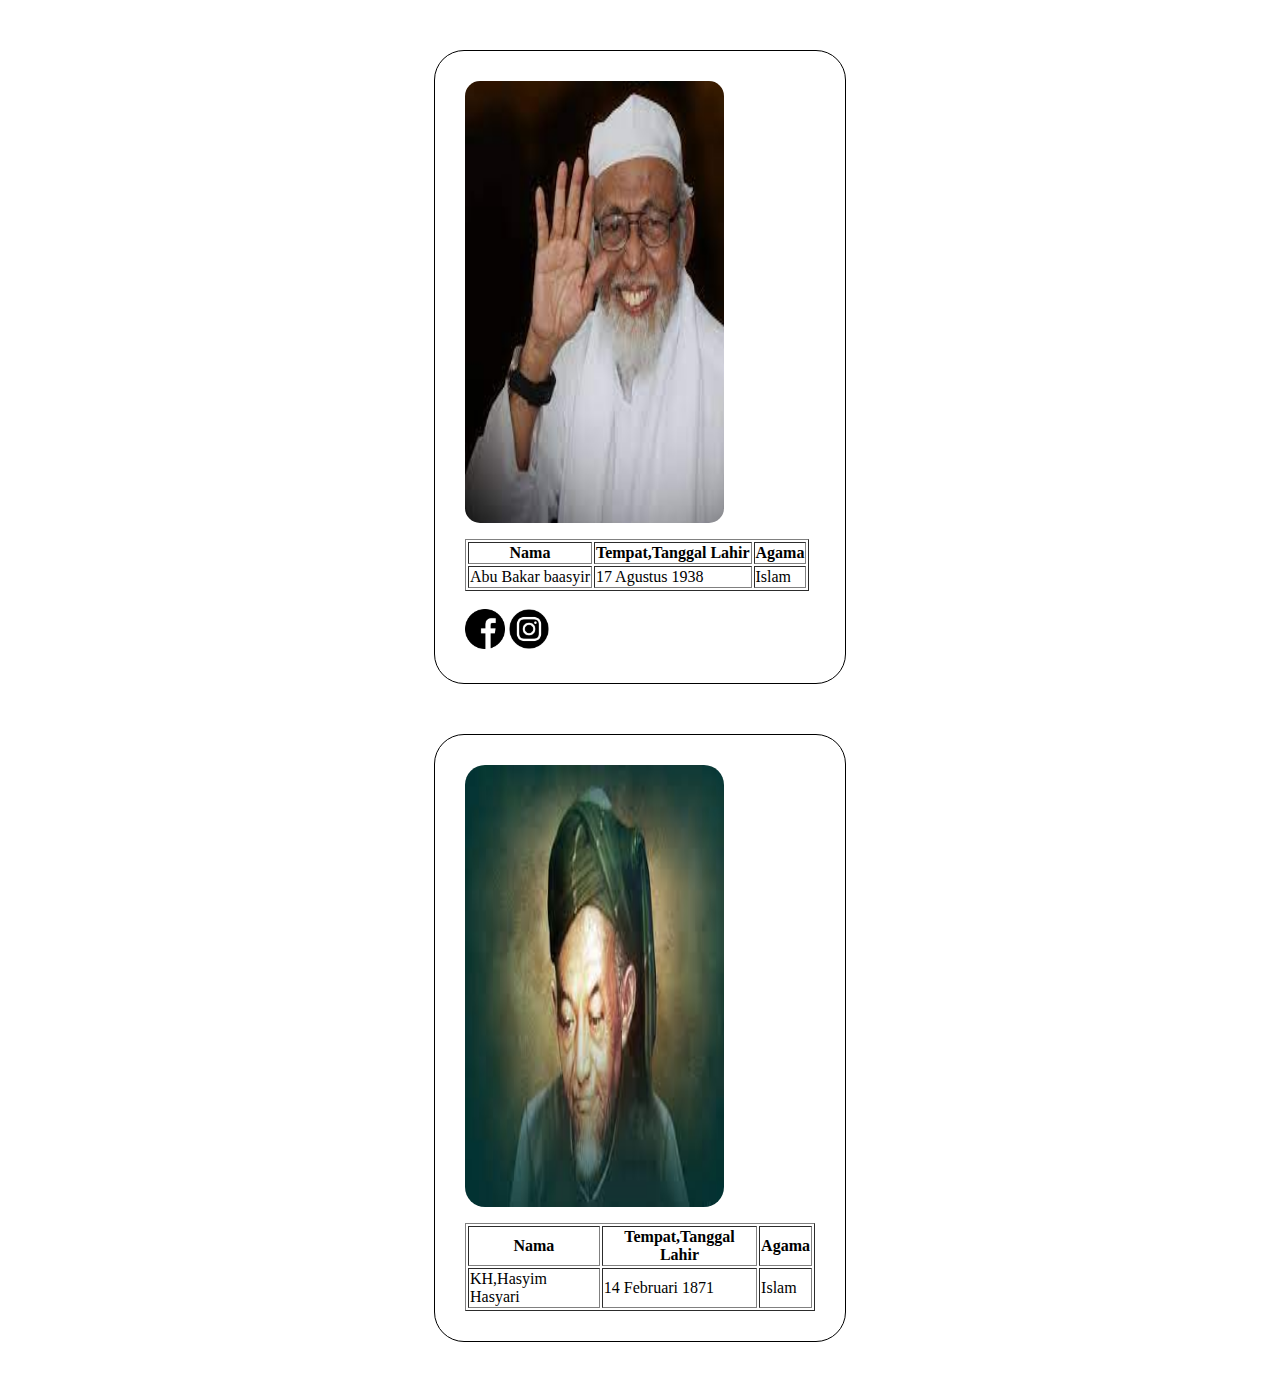
<file: index.html>
<html>
    <head>
         <title>Personal Web</title>
    </head>
    <body>
        <div style= "
        border: 1px solid black;width: 20% ;
        width:350px;
        margin:50px auto;
        padding:30px;
        border-radius:30px; ">
            <img style="width: 74%; height:50%; border-radius: 15px;", src="asset/image/abu bakar baasyir.jpeg">
        
            </h1>
            
            </p> 
            
          <table border="1px">
            
            <tr>
                <th>Nama</th>
                <th>Tempat,Tanggal Lahir</th>
                <th>Agama</th>
            </tr>
            <tr>
                <td>Abu Bakar baasyir</td>
                <td>17 Agustus 1938</td>
                <td>Islam</td>
            </tr>
          </table> <br>
            <img style="width: 40px; height:40px;" src="asset/icon/facebook.png">
            <img style="width: 40px; height:40px;" src="asset/icon/instagram.png" >

        </div>
        <div style= "
        border: 1px solid black;width: 20% ;
        width:350px;
        margin:50px auto;
        padding:30px;
        border-radius:30px "> 
            <img style="width: 74%; height:50%; border-radius: 20px", src="asset/image/hasyimhasyari.jpeg" >
      
           
            
            </p> 
          <table border="1px" >
            
            <tr>
                <th>Nama</th>
                <th>Tempat,Tanggal Lahir</th>
                <th>Agama</th>
            </tr>
            <tr>
                <td>KH,Hasyim Hasyari</td>
                <td>14 Februari 1871</td>
                <td>Islam</td>
            </tr>
          </table>
            
        </div>
    </body>
</html>
</file>
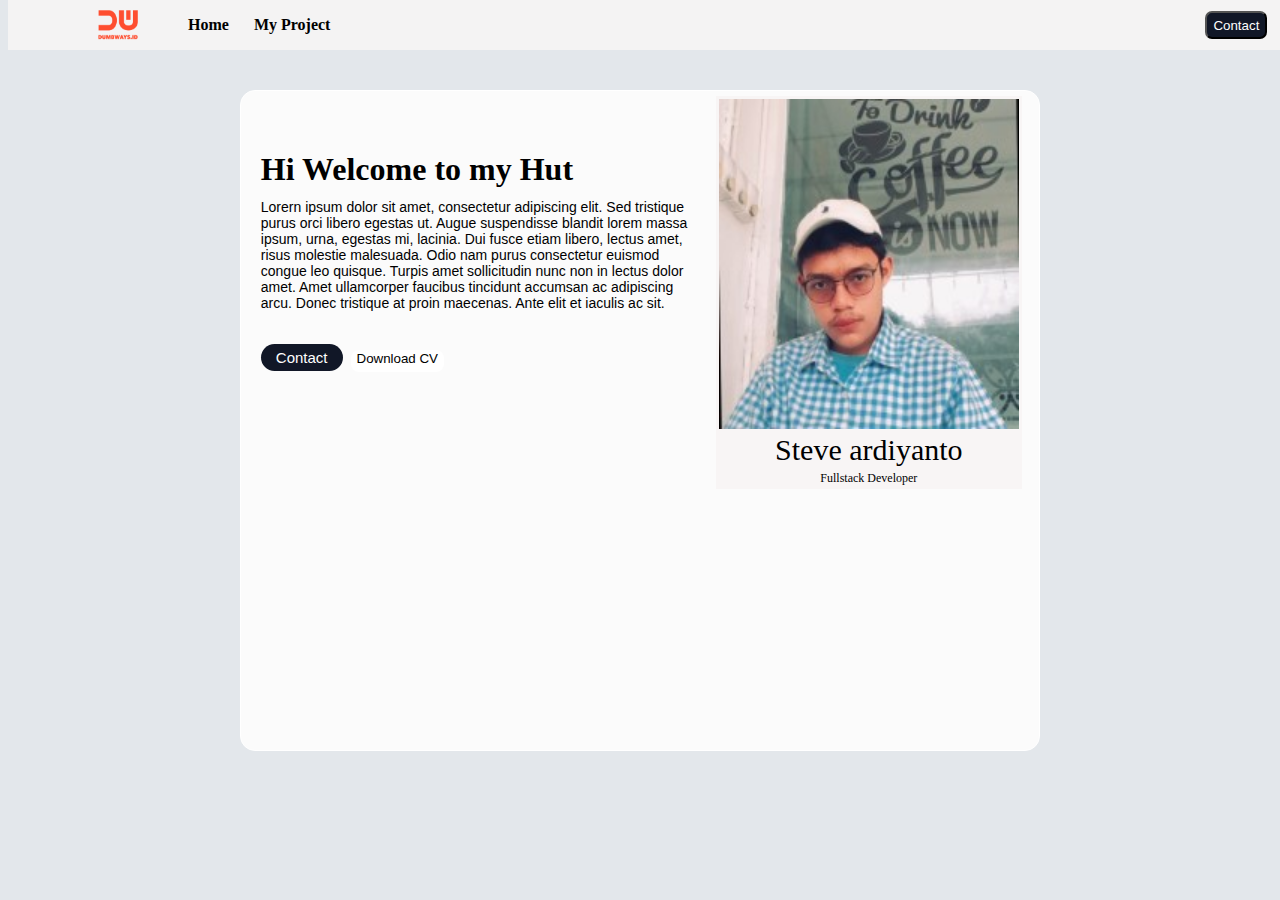
<file: day 4/index.html>
<html>
<head>
    <title>task card</title>
    <link rel="stylesheet" href="https://cdnjs.cloudflare.com/ajax/libs/font-awesome/6.4.2/css/all.min.css" 
    integrity="sha512-z3gLpd7yknf1YoNbCzqRKc4qyor8gaKU1qmn+CShxbuBusANI9QpRohGBreCFkKxLhei6S9CQXFEbbKuqLg0DA==" 
    crossorigin="anonymous" referrerpolicy="no-referrer" />
    <style>
        .body {
            background-color: #e3e7eb;
        }
        .navbar {
    display: flex;
    justify-content: flex-start;
    align-items: center;
    height: 50px;
    width: 100%;
    background-color: #f4f3f3;
    padding: 0 20px; 
    position: fixed;
    top :0 ;

}
    .img-nav {
        margin: 10px;
        margin-left: 70px;
        height: 30px;
        width:40px ;
    }
 .ul {
    list-style: none;
    display: flex;
    gap : 20px;
 }
 .li {
    margin: 5px;
    margin-left: auto;
    font-weight: bold;
    cursor: pointer;
 }

 .li a {
    text-decoration: none;
    color: black;
 }

 .button-nav{
    color: white;
    background-color: #111727;
    border-radius: 7px;
    margin-left: 850px;


 }

 .button-nav a{
    text-decoration: none;
    color: white;
 }
 

        .card {
            background-color: #fbfbfb;
            border: 1px solid white;
            height: 70%;
            width: 60%;
            margin: 90px auto;
            padding: 20px;
            border-radius: 15px;
            text-align: center;
        }


        .social-icons {
            display: flex;
            text-align: center;
            margin-top:-50px;
            margin-right: 600px;

        }

        .social-icons i {
            margin: 15px;
            margin-top: 160px;
            font-size: 30px;
        }
        
        .h1 {
            display: flex;
            margin-top: 40px;

        }

        .text {
            font-family: arial, sans-serif;
            font-size: 14px;
            color: black;
            text-align: left; 
            margin-top: -10px;
        }
        .button-container{
            display: flex;
            justify-content: flex;
            margin-top: 40px;
        }
        .button {
            text-align: center;
            margin-top: -7px;
            padding: 5px 15px;
            font-size: 15px;
            background-color:#111727;
            color: white;
            border: none;
            border-radius: 15px;
            cursor: pointer;
        }
            
        .button-2 {
             display: flex;
            justify-content: flex;
            border-radius: 8px;
            background-color: white;
            color: black;
            border: none;
            margin: -1px;
            margin-left: 8px;
            padding: 20px 20px black;
            
        }

        .table {
         display: end;
         align-items: center;
         justify-content: end;
         margin-top: -400px;
         margin-left: 60%;
         background-color:#f8f5f5;
        }

        .img {
          height: 330px;
          width: 300px;
        }
             
    </style>
</head>
<body class="body">
    <div class="navbar">
        <img src="assets/dumbways logo.jpg" alt="dumbways" class="img-nav">
        <ul class="ul">
           <li class="li">
            <a href="index.html">Home</a>
           </li>
           <li class="li"><a href="projectblog.html">My Project</a>
        </li>
           <button class="button-nav">
            <a href="contact.html">Contact</a>
           </button>
             
        </ul>

    </div>
    <div class="card">
        <h1 class="h1"> Hi Welcome to my Hut </h1>
        <p class="text">Lorern ipsum dolor sit amet, consectetur adipiscing elit. Sed tristique <br/>
            purus orci libero egestas ut. Augue suspendisse blandit lorem massa <br/>
            ipsum, urna, egestas mi, lacinia. Dui fusce etiam libero, lectus amet, <br/>
            risus molestie malesuada. Odio nam purus consectetur euismod <br/>
            congue leo quisque. Turpis amet sollicitudin nunc non in lectus dolor <br/> 
            amet. Amet ullamcorper faucibus tincidunt accumsan ac adipiscing  <br/>
            arcu. Donec tristique at proin maecenas. Ante elit et iaculis ac sit. </p>
        <div class="button-container">
            <button class="button">Contact </button>
            <button class="button-2">Download CV</button>
            <i class="fa fa-download" aria-hidden="true"></i>
        </div>
        <div class="social-icons">
            <i class="fab fa-linkedin"></i>
            <i class="fab fa-instagram"></i>
            <i class="fab fa-facebook"></i>
            <i class="fab fa-twitter"></i>
        </div>
       <div>
          <table class="table" >
            <tr>
              <th>
                <img class="img" src="assets/linkedinphoto.jpeg" alt="fotoprofile">
              </th>
            </tr>
            <tr>
            <td style="font-size: 30px;display: flex;justify-content: center; ">Steve ardiyanto</td>
          </tr>
          <tr>
            <td style="font-size: 12px;display: flex;justify-content: center;"> Fullstack Developer</td>
          </tr>
          </table>
       </div>
</body>
</html>
</file>
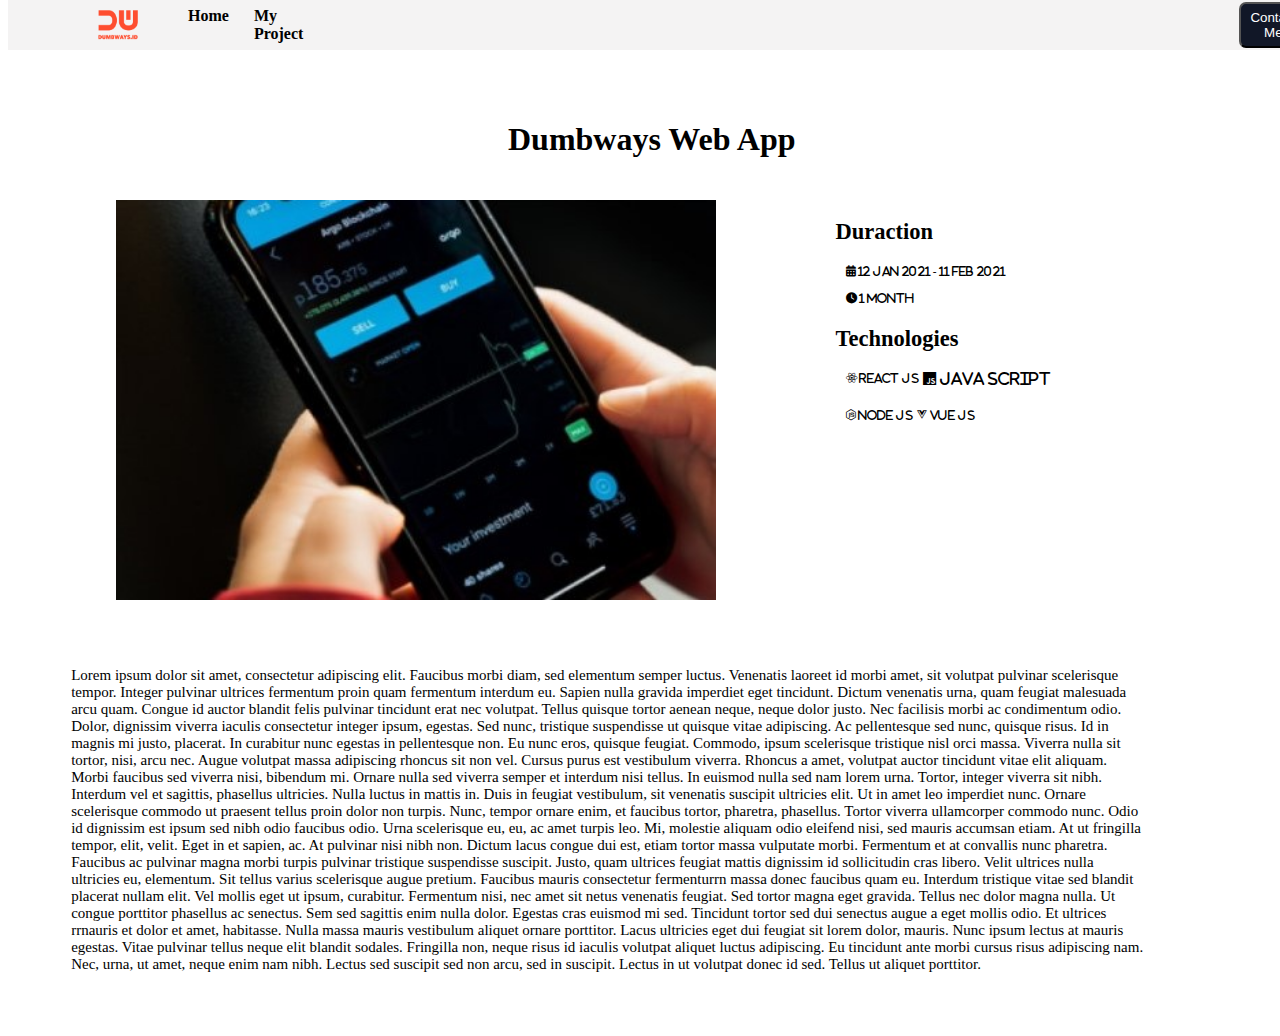
<file: day 4/blogproject.html>
<!DOCTYPE html>
<html lang="en">
<head>
    <meta charset="UTF-8">
    <meta name="viewport" content="width=device-width, initial-scale=1.0">
    <title>Blog detail</title>
    <link rel="stylesheet" href="https://cdnjs.cloudflare.com/ajax/libs/font-awesome/6.0.0/css/all.min.css">
    <style>
        .navbar {
    display: flex;
    justify-content: flex-start;
    align-items: center;
    height: 50px;
    width: 100%;
    background-color: #f4f3f3;
    padding: 0 20px; 
    position: fixed;
    top :0 ;

}
    .img {
        margin: 10px;
        margin-left: 70px;
        height: 30px;
        width:40px ;
    }
 .ul {
    list-style: none;
    display: flex;
    gap : 20px;
 }
 .li {
    margin: 5px;
    margin-left: auto;
    font-weight: bold;
    cursor: pointer;
 }
 .li a{
    text-decoration: none;
    color: black;
 }
 
 .button{
    color: white;
    background-color: #111727;
    border-radius: 7px;
    margin-left: 900px;

 }
 .container {
    display: flex;
    flex-direction: row;
    margin-top: 100px;
    gap: 20px;
     }

 .heading-text {
    display: flex;
    justify-content:center;
    margin-left:500px;
 
 }
 .icons {
    font-size: 15px;
    margin: 0px;
    margin-top: 100px;
 }
 .date {
    margin: 10px;
 }
 .month {
    margin: 10px;
 }
 .js {
    margin: 10px;
 }
 .vue {
    margin: 10px;
    margin-top: 20px;
    gap: 10px;
 }
 .img-blog {
    width: 600px;
    height:400px;
    margin-left:-700px ;
    margin-top: 100px;
 }
 .content {
    margin:5% ;
    display: flex;
    justify-content: center;
    font-size: 15px;
    width: 85%;
        }
    </style>
</head>
<body>
    <div class="navbar">
        <img src="assets/dumbways logo.jpg" alt="dumbways" class="img">
        <ul class="ul">
           <li class="li">
               <a href="index.html" >Home</a>
           </li>
           <li class="li"><a href="projectblog.html">My Project</a></li>
           <button class="button">Contact Me</button>
             
        </ul>

      </div>
      <div class="container">
        <h1 class="heading-text">Dumbways Web App</h1>
        <div class="blog">
          <img src="assets/logo5.jpg" class="img-blog">
        </div>
         <div class="icons">
            <h2>Duraction</h2>
            <div class="date">
            <i class="fa-solid fa-calendar-days fa-xs gap:"> 12 jan 2021 - 11 Feb 2021 </i>
            </div>
            <div class=" month">
            <i class="fa-solid fa-clock fa-xs"> 1 month</i>
        </div>
        <div >
            <h2>Technologies</h2>
        </div>
        <div class="js">
            <i class="fa-brands fa-react fa-xs"> React js </i>    
            <i class="fa-brands fa-js"> Java Script</i>
        </div>
        <div class="vue">
            <i class="fa-brands fa-node-js fa-xs "> Node Js </i>
            <i class="fa-brands fa-vuejs fa-xs"> vue js </i>

        </div>
        </div>
    </div>
      </div>
      <div class="content">
        Lorem ipsum dolor sit amet, consectetur adipiscing elit. Faucibus morbi diam, sed elementum semper luctus. Venenatis laoreet id morbi 
        amet, sit volutpat pulvinar scelerisque tempor. Integer pulvinar ultrices fermentum proin quam fermentum interdum eu. Sapien nulla gravida 
        imperdiet eget tincidunt. Dictum venenatis urna, quam feugiat malesuada arcu quam. Congue id auctor blandit felis pulvinar tincidunt erat 
        nec volutpat. Tellus quisque tortor aenean neque, neque dolor justo. Nec facilisis morbi ac condimentum odio. Dolor, dignissim viverra iaculis 
        consectetur integer ipsum, egestas. 
        Sed nunc, tristique suspendisse ut quisque vitae adipiscing. Ac pellentesque sed nunc, quisque risus. Id in magnis mi justo, placerat. In 
        curabitur nunc egestas in pellentesque non. Eu nunc eros, quisque feugiat. Commodo, ipsum scelerisque tristique nisl orci massa. Viverra 
        nulla sit tortor, nisi, arcu nec. 
        Augue volutpat massa adipiscing rhoncus sit non vel. Cursus purus est vestibulum viverra. Rhoncus a amet, volutpat auctor tincidunt vitae 
        elit aliquam. Morbi faucibus sed viverra nisi, bibendum mi. Ornare nulla sed viverra semper et interdum nisi tellus. In euismod nulla sed nam 
        lorem urna. Tortor, integer viverra sit nibh. Interdum vel et sagittis, phasellus ultricies. Nulla luctus in mattis in. Duis in feugiat vestibulum, sit 
        venenatis suscipit ultricies elit. Ut in amet leo imperdiet nunc. Ornare scelerisque commodo ut praesent tellus proin dolor non turpis. 
        Nunc, tempor ornare enim, et faucibus tortor, pharetra, phasellus. Tortor viverra ullamcorper commodo nunc. Odio id dignissim est ipsum sed 
        nibh odio faucibus odio. Urna scelerisque eu, eu, ac amet turpis leo. Mi, molestie aliquam odio eleifend nisi, sed mauris accumsan etiam. At ut 
        fringilla tempor, elit, velit. 
        Eget in et sapien, ac. At pulvinar nisi nibh non. Dictum lacus congue dui est, etiam tortor massa vulputate morbi. Fermentum et at convallis 
        nunc pharetra. Faucibus ac pulvinar magna morbi turpis pulvinar tristique suspendisse suscipit. Justo, quam ultrices feugiat mattis dignissim 
        id sollicitudin cras libero. Velit ultrices nulla ultricies eu, elementum. Sit tellus varius scelerisque augue pretium. Faucibus mauris consectetur 
        fermenturrn massa donec faucibus quam eu. Interdum tristique vitae sed blandit placerat nullam elit. Vel mollis eget ut ipsum, curabitur. 
        Fermentum nisi, nec amet sit netus venenatis feugiat. Sed tortor magna eget gravida. Tellus nec dolor magna nulla. Ut congue porttitor 
        phasellus ac senectus. Sem sed sagittis enim nulla dolor. Egestas cras euismod mi sed. Tincidunt tortor sed dui senectus augue a eget mollis 
        odio. Et ultrices rrnauris et dolor et amet, habitasse. Nulla massa mauris vestibulum aliquet ornare porttitor. Lacus ultricies eget dui feugiat sit 
        lorem dolor, mauris. Nunc ipsum lectus at mauris egestas. Vitae pulvinar tellus neque elit blandit sodales. 
        Fringilla non, neque risus id iaculis volutpat aliquet luctus adipiscing. Eu tincidunt ante morbi cursus risus adipiscing nam. Nec, urna, ut amet, 
        neque enim nam nibh. Lectus sed suscipit sed non arcu, sed in suscipit. Lectus in ut volutpat donec id sed. Tellus ut aliquet porttitor. 
       </div>
</body>
</html>
</file>
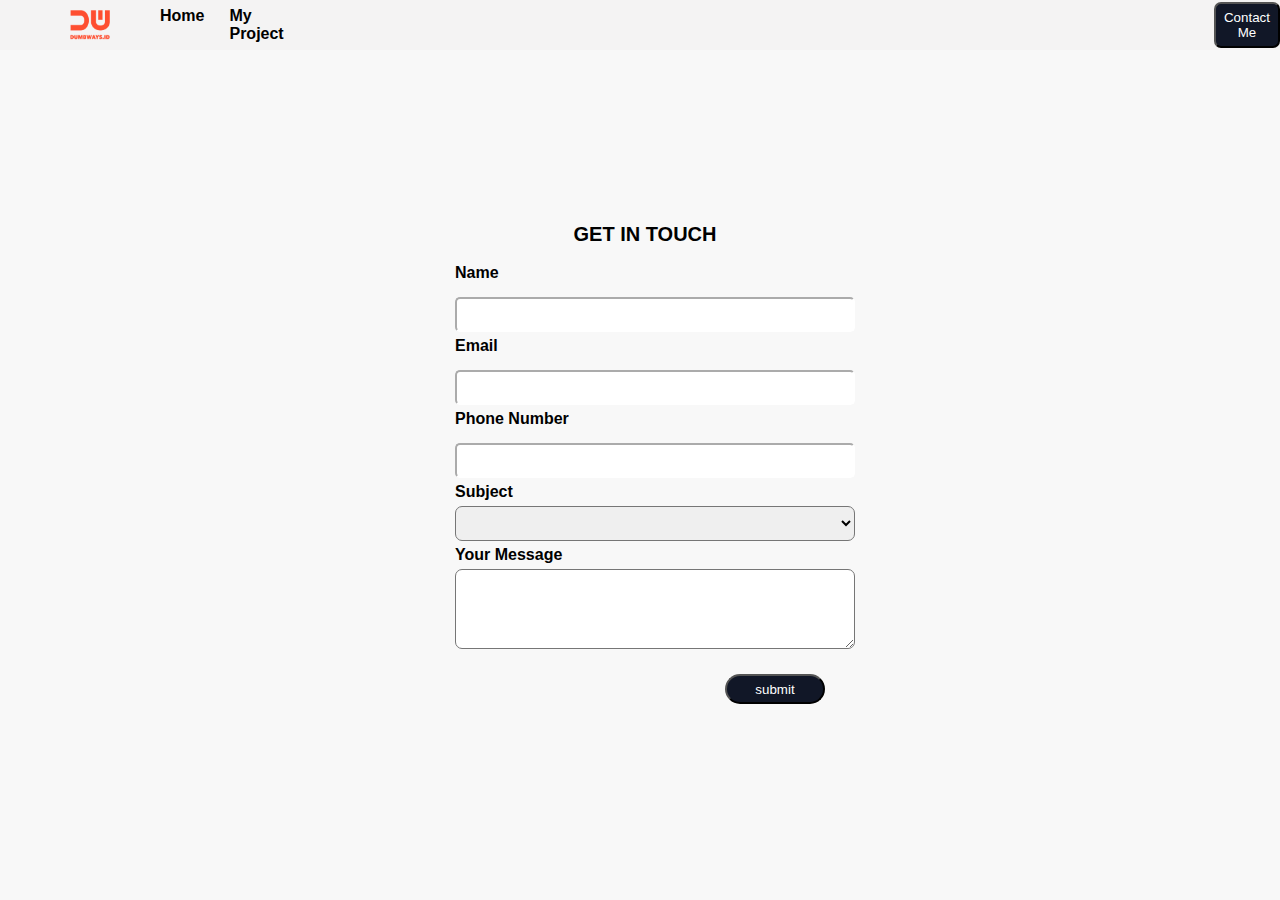
<file: day 4/contact.html>
<html>
    <head>
        <title>Contact me</title>
        <link rel="stylesheet" href="css/contact.css">
    </head>
    <body>
       <div class="navbar">
         <img src="assets/dumbways logo.jpg" alt="dumbways" class="img">
         <ul class="ul">
            <li class="li">
                <a href="index.html" >Home</a>
            </li>
            <li class="li"><a href="projectblog.html">My Project</a></li>
            <button class="button">Contact Me</button>
              
         </ul>

       </div>
       <form>
        <div class="navigator">
            <div class="container">
                <h1 class="h1">GET IN TOUCH</h1>
             <label class="text-label">Name</label>
            <input type="text" id="inputName" class="input" />
            <label class="text-label">Email</label>
            <input type="text"  id="inputEmail" class ="input"/>
            <label class="text-label" >Phone Number</label>
            <input type="text" id ="inputphone" class="input"/>
            <label class="text-label" class="input">Subject</label>
            <div class = "select">
                <select  id="inputSubject" style="width: 400; height: 35; border-radius: 7px; ">
                <option></option>
                <option>Frontend Developer</option>
                <option>Beckend Developer</option>
                <option> Fullstack Developer</option>
            </select>
            </div>
            <label style="font-weight: bold;">Your Message</label>
            <textarea id="message" class="text-area"></textarea>
            <input type ="button" value="submit" class ="submit" onclick="submitData()"/>
            </div>
            </div>
        </form>

            <script src="contact.js"></script>
    </body>
</html>
</file>
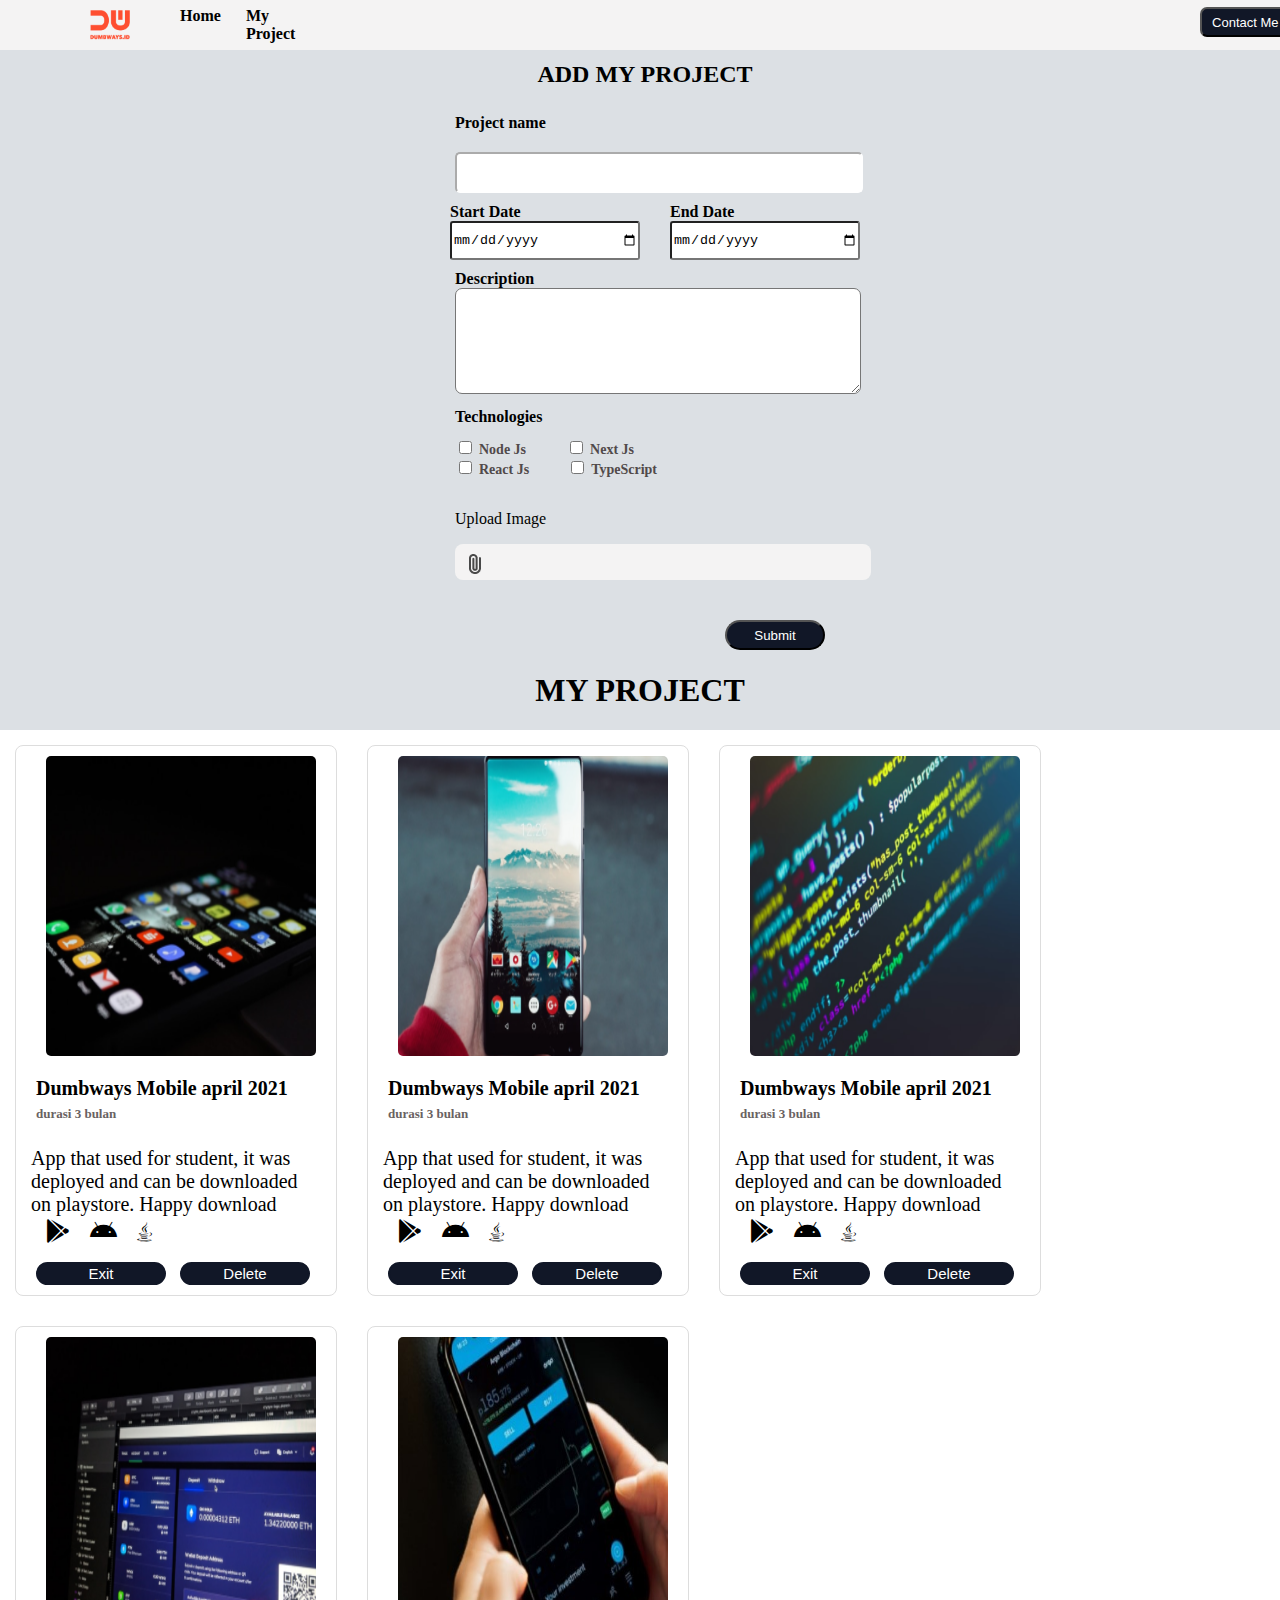
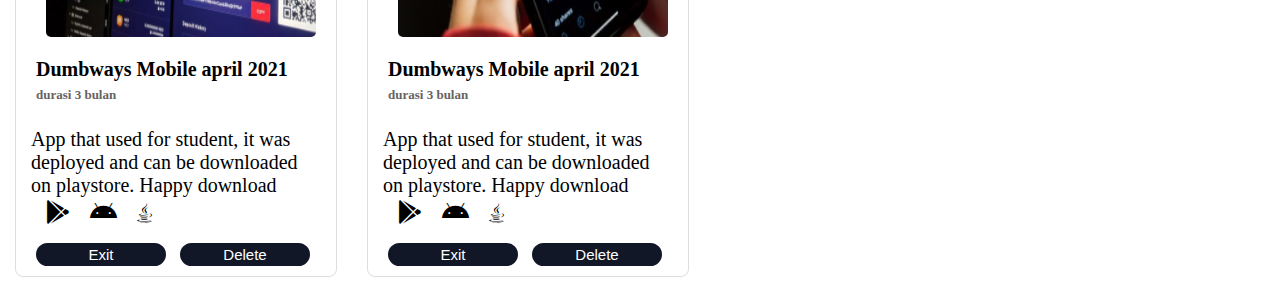
<file: day 4/projectblog.html>
<!DOCTYPE html>
<html lang="en">

<head>
    <meta charset="UTF-8">
    <meta http-equiv="X-UA-Compatible" content="IE=edge">
    <meta name="viewport" content="width=device-width, initial-scale=1.0">
    <title>Blog</title>
    <link rel="stylesheet" href="https://cdnjs.cloudflare.com/ajax/libs/font-awesome/6.0.0/css/all.min.css">
    <link rel="stylesheet" href="css/blog.css">
</head>

<body>
    <div class="navbar">
        <img src="assets/dumbways logo.jpg" alt="dumbways" class="img">
        <ul class="ul">
            <li class="li">
                <a href="index.html">Home</a>
            </li>
            <li class="li">
                <a>My Project</a>
            </li>
            <li class="li">
                <button class="button"><a href="contact.html">Contact Me</a></button>
            </li>
            <li>
                <a href="blogproject.html"></a>
            </li>
        </ul>
    </div>
    <div class="container-contact">
        <div class="navigator">
            <form style="flex-direction: column; " onsubmit="submitData(event)">
                <div class="container">
                    <h1 class="h1">ADD MY PROJECT</h1>
                    <label class="text-label">Project name</label>
                    <input type="text" id="pName" class="input" />
                    <div class="container_date">
                        <section>
                            <label class="text-label">Start Date</label>
                            <input type="date" id="s-date" class="input-start" />
                        </section>
                        <section>
                            <label class="text-label">End Date</label>
                            <input type="date" id="e-date" class="input-end" />
                        </section>
                    </div>
                    <div>
                        <label style="font-weight: bold;">Description</label>
                        <textarea id="description" class="text-area"></textarea>
                    </div>
                    <div>
                        <div class="container-checkbox">
                            <label class="text-label">Technologies</label>
                            <div class="checkbox">
                                <input type="checkbox" id="tech1" style="margin-top: 15px; border-radius: 15px;">
                                <label class="text-checkbox">Node Js</label>
                                <input type="checkbox" id="tech3" style="margin-left: 40px;">
                                <label class="text-checkbox">Next Js</label>
                            </div>
                            <div>
                                <input type="checkbox" id="tech2" style="margin-bottom: 20px;">
                                <label class="text-checkbox">React Js</label>
                                <input type="checkbox" id="tech4" style="margin-left: 38px;">
                                <label class="text-checkbox">TypeScript</label>
                            </div>
                            <p>Upload Image</p>
                            <div class="boxx">
                                <label for="attachFile">
                                    <img src="assets/file (1).png" alt="file" />
                                </label>
                                <input type="file" id="attachFile" hidden />
                            </div>
                        </div>
                        <div class="button-group">
                            <input type="submit" value="Submit" class="submit" />
                        </div>
                    </div>
                </div>
            </form>
        </div>
        <div class="header-text">
            <h1>MY PROJECT</h1>
        </div>
        <div class="container-blog" id="project-list">
            <div id="project-li" class="card-container">
                <div class="card">
                    <div class="card-img">
                        <img src="assets/logo1.jpg" alt="log1">
                    </div>
                    <div class="card-body">
                        <h2>Dumbways Mobile april 2021</h2>
                        <h3>durasi 3 bulan</h3>
                        <p>App that used for  student, it was deployed and can be downloaded on 
                        playstore. Happy download</p>
                    </div>
                    <div class="card-icons">
                        <i class="fa-brands fa-google-play fa-xl"></i>
                        <i class="fa-brands fa-android fa-xl"></i>
                        <i class="fa-brands fa-java fa-lg"></i>
                    </div>
                    <div class="card-footer">
                        <button>Exit</button>
                        <button>Delete</button>
                    </div>
                </div>
                <div class="card">
                    <div class="card-img">
                        <img src="assets/logo2.jpg" alt="logo2">
                    </div>
                    <div class="card-body">
                        <h2>Dumbways Mobile april 2021</h2>
                        <h3>durasi 3 bulan</h3>
                        <p>App that used for  student, it was deployed and can be downloaded on 
                        playstore. Happy download</p>
                    </div>
                    <div class="card-icons">
                            <i class="fa-brands fa-google-play fa-xl"></i>
                            <i class="fa-brands fa-android fa-xl"></i>
                            <i class="fa-brands fa-java fa-lg"></i>
                    </div>
                    <div class="card-footer">
                        <button>Exit</button>
                        <button>Delete</button>
                    </div>
                </div>
        
                <div class="card">
                    <div class="card-img">
                        <img src="assets/logo3.jpg" alt="logo3">
                    </div>
                    <div class="card-body">
                        <h2>Dumbways Mobile april 2021</h2>
                        <h3>durasi 3 bulan</h3>
                        <p>App that used for  student, it was deployed and can be downloaded on 
                        playstore. Happy download</p>
                    
                    </div>
                    <div class="card-icons">
                        <i class="fa-brands fa-google-play fa-xl"></i>
                        <i class="fa-brands fa-android fa-xl"></i>
                        <i class="fa-brands fa-java fa-lg"></i>
                    </div>
                    <div class="card-footer">
                        <button>Exit</button>
                        <button>Delete</button>
                    </div>
                </div>
                
                <div class="card">
                    <div class="card-img">
                        <img src="assets/logo4.jpg">
                    </div>
                    <div class="card-body">
                        <h2>Dumbways Mobile april 2021</h2>
                        <h3>durasi 3 bulan</h3>
                        <p>App that used for  student, it was deployed and can be downloaded on 
                        playstore. Happy download</p>
                    </div>
                    <div class="card-icons">
                           <i class="fa-brands fa-google-play fa-xl"></i>
                             <i class="fa-brands fa-android fa-xl"></i>
                            <i class="fa-brands fa-java fa-lg"></i>
                    </div>
                    <div class="card-footer">
                        <button>Exit</button>
                        <button>Delete</button>
                    </div>
                </div>
              
                <div class="card">
                 <div class="card-img">
            <img src="assets/logo5.jpg">
            </div>
            <div class="card-body">
            <h2>Dumbways Mobile april 2021</h2>
            <h3>durasi 3 bulan</h3>
            <p>App that used for  student, it was deployed and can be downloaded on 
            playstore. Happy download</p>
            </div>
            <div class="card-icons">
            <i class="fa-brands fa-google-play fa-xl"></i>
            <i class="fa-brands fa-android fa-xl"></i>
            <i class="fa-brands fa-java fa-lg"></i>
            </div>
            <div class="card-footer">
            <button>Exit</button>
            <button>Delete</button>
            </div>
                </div>
            </div>
            <div id="newProjectCard">

            </div>
        </div>
    </div>

    <script src="blog.js"></script>
</body>

</html>
</file>
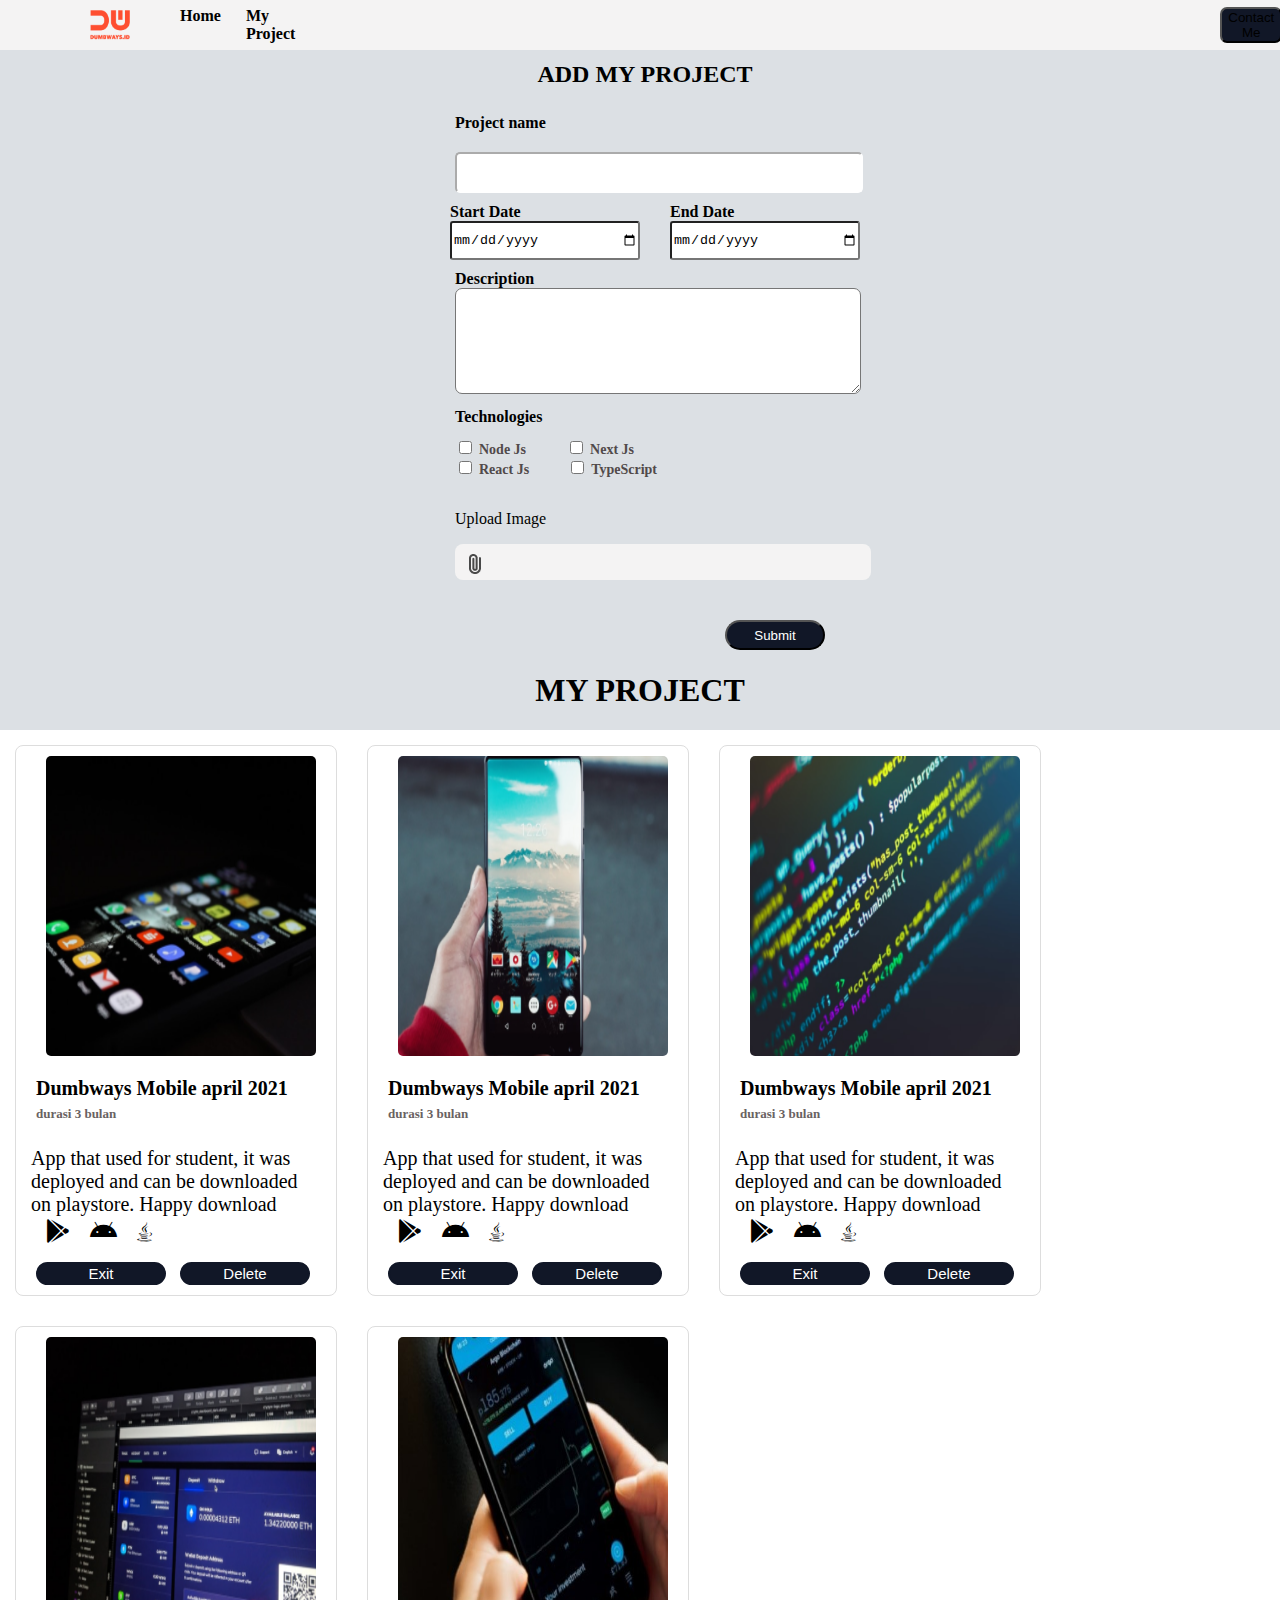
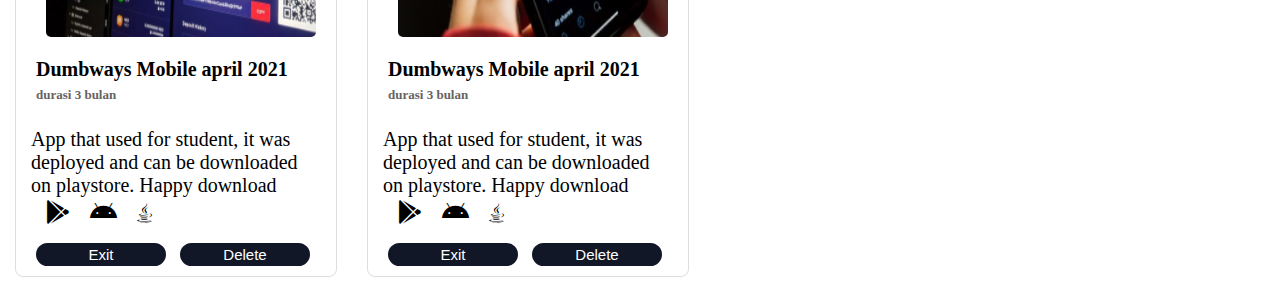
<file: day-5/projectblog.html>
<!DOCTYPE html>
<html lang="en">

<head>
    <meta charset="UTF-8">
    <meta http-equiv="X-UA-Compatible" content="IE=edge">
    <meta name="viewport" content="width=device-width, initial-scale=1.0">
    <title>Blog</title>
    <link rel="stylesheet" href="https://cdnjs.cloudflare.com/ajax/libs/font-awesome/6.0.0/css/all.min.css">
    <link rel="stylesheet" href="css/blog.css">
</head>

<body>
    <div class="navbar">
        <img src="assets/dumbways logo.jpg" alt="dumbways" class="img">
        <ul class="ul">
            <li class="li">
                <a href="index.html">Home</a>
            </li>
            <li class="li">
                <a>My Project</a>
            </li>
            <li class="li">
                <button class="button"><a href="contact.html">Contact Me</a></button>
            </li>
            <li>
                <a href="blogproject.html"></a>
            </li>
        </ul>
    </div>
    <div class="container-contact">
        <div class="navigator">
            <form style="flex-direction: column; " onsubmit="submitData(event)">
                <div class="container">
                    <h1 class="h1">ADD MY PROJECT</h1>
                    <label class="text-label">Project name</label>
                    <input type="text" id="pName" class="input" />
                    <div class="container_date">
                        <section>
                            <label class="text-label">Start Date</label>
                            <input type="date" id="s-date" class="input-start" />
                        </section>
                        <section>
                            <label class="text-label">End Date</label>
                            <input type="date" id="e-date" class="input-end" />
                        </section>
                    </div>
                    <div>
                        <label style="font-weight: bold;">Description</label>
                        <textarea id="description" class="text-area"></textarea>
                    </div>
                    <div>
                        <div class="container-checkbox">
                            <label class="text-label">Technologies</label>
                            <div class="checkbox">
                                <input type="checkbox" id="tech1" style="margin-top: 15px; border-radius: 15px;">
                                <label class="text-checkbox">Node Js</label>
                                <input type="checkbox" id="tech3" style="margin-left: 40px;">
                                <label class="text-checkbox">Next Js</label>
                            </div>
                            <div>
                                <input type="checkbox" id="tech2" style="margin-bottom: 20px;">
                                <label class="text-checkbox">React Js</label>
                                <input type="checkbox" id="tech4" style="margin-left: 38px;">
                                <label class="text-checkbox">TypeScript</label>
                            </div>
                            <p>Upload Image</p>
                            <div class="boxx">
                                <label for="attachFile">
                                    <img src="assets/file (1).png" alt="file" />
                                </label>
                                <input type="file" id="attachFile" hidden />
                            </div>
                        </div>
                        <div class="button-group">
                            <input type="submit" value="Submit" class="submit" />
                        </div>
                    </div>
                </div>
            </form>
        </div>
        <div class="header-text">
            <h1>MY PROJECT</h1>
        </div>
        <div class="container-blog" id="project-list">
            <div id="project-li" class="card-container">
                <div class="card">
                    <div class="card-img">
                        <img src="assets/logo1.jpg" alt="log1">
                    </div>
                    <div class="card-body">
                        <h2>Dumbways Mobile april 2021</h2>
                        <h3>durasi 3 bulan</h3>
                        <p>App that used for  student, it was deployed and can be downloaded on 
                        playstore. Happy download</p>
                    </div>
                    <div class="card-icons">
                        <i class="fa-brands fa-google-play fa-xl"></i>
                        <i class="fa-brands fa-android fa-xl"></i>
                        <i class="fa-brands fa-java fa-lg"></i>
                    </div>
                    <div class="card-footer">
                        <button>Exit</button>
                        <button>Delete</button>
                    </div>
                </div>
                <!-- Card 2 -->
                <div class="card">
                    <div class="card-img">
                        <img src="assets/logo2.jpg" alt="logo2">
                    </div>
                    <div class="card-body">
                        <h2>Dumbways Mobile april 2021</h2>
                        <h3>durasi 3 bulan</h3>
                        <p>App that used for  student, it was deployed and can be downloaded on 
                        playstore. Happy download</p>
                    </div>
                    <div class="card-icons">
                            <i class="fa-brands fa-google-play fa-xl"></i>
                            <i class="fa-brands fa-android fa-xl"></i>
                            <i class="fa-brands fa-java fa-lg"></i>
                    </div>
                    <div class="card-footer">
                        <button>Exit</button>
                        <button>Delete</button>
                    </div>
                </div>
                <!-- Card 3 -->
                <div class="card">
                    <div class="card-img">
                        <img src="assets/logo3.jpg" alt="logo3">
                    </div>
                    <div class="card-body">
                        <h2>Dumbways Mobile april 2021</h2>
                        <h3>durasi 3 bulan</h3>
                        <p>App that used for  student, it was deployed and can be downloaded on 
                        playstore. Happy download</p>
                    
                    </div>
                    <div class="card-icons">
                        <i class="fa-brands fa-google-play fa-xl"></i>
                        <i class="fa-brands fa-android fa-xl"></i>
                        <i class="fa-brands fa-java fa-lg"></i>
                    </div>
                    <div class="card-footer">
                        <button>Exit</button>
                        <button>Delete</button>
                    </div>
                </div>
                <!-- Card 4 -->
                <div class="card">
                    <div class="card-img">
                        <img src="assets/logo4.jpg">
                    </div>
                    <div class="card-body">
                        <h2>Dumbways Mobile april 2021</h2>
                        <h3>durasi 3 bulan</h3>
                        <p>App that used for  student, it was deployed and can be downloaded on 
                        playstore. Happy download</p>
                    </div>
                    <div class="card-icons">
                           <i class="fa-brands fa-google-play fa-xl"></i>
                             <i class="fa-brands fa-android fa-xl"></i>
                            <i class="fa-brands fa-java fa-lg"></i>
                    </div>
                    <div class="card-footer">
                        <button>Exit</button>
                        <button>Delete</button>
                    </div>
                </div>
                <!-- Card 5 -->
                <div class="card">
                 <div class="card-img">
            <img src="assets/logo5.jpg">
            </div>
            <div class="card-body">
            <h2>Dumbways Mobile april 2021</h2>
            <h3>durasi 3 bulan</h3>
            <p>App that used for  student, it was deployed and can be downloaded on 
            playstore. Happy download</p>
            </div>
            <div class="card-icons">
            <i class="fa-brands fa-google-play fa-xl"></i>
            <i class="fa-brands fa-android fa-xl"></i>
            <i class="fa-brands fa-java fa-lg"></i>
            </div>
            <div class="card-footer">
            <button>Exit</button>
            <button>Delete</button>
            </div>
                </div>
            </div>
            <div id="newProjectCard">

            </div>
        </div>
    </div>

    <script src="blog.js"></script>
</body>

</html>
</file>
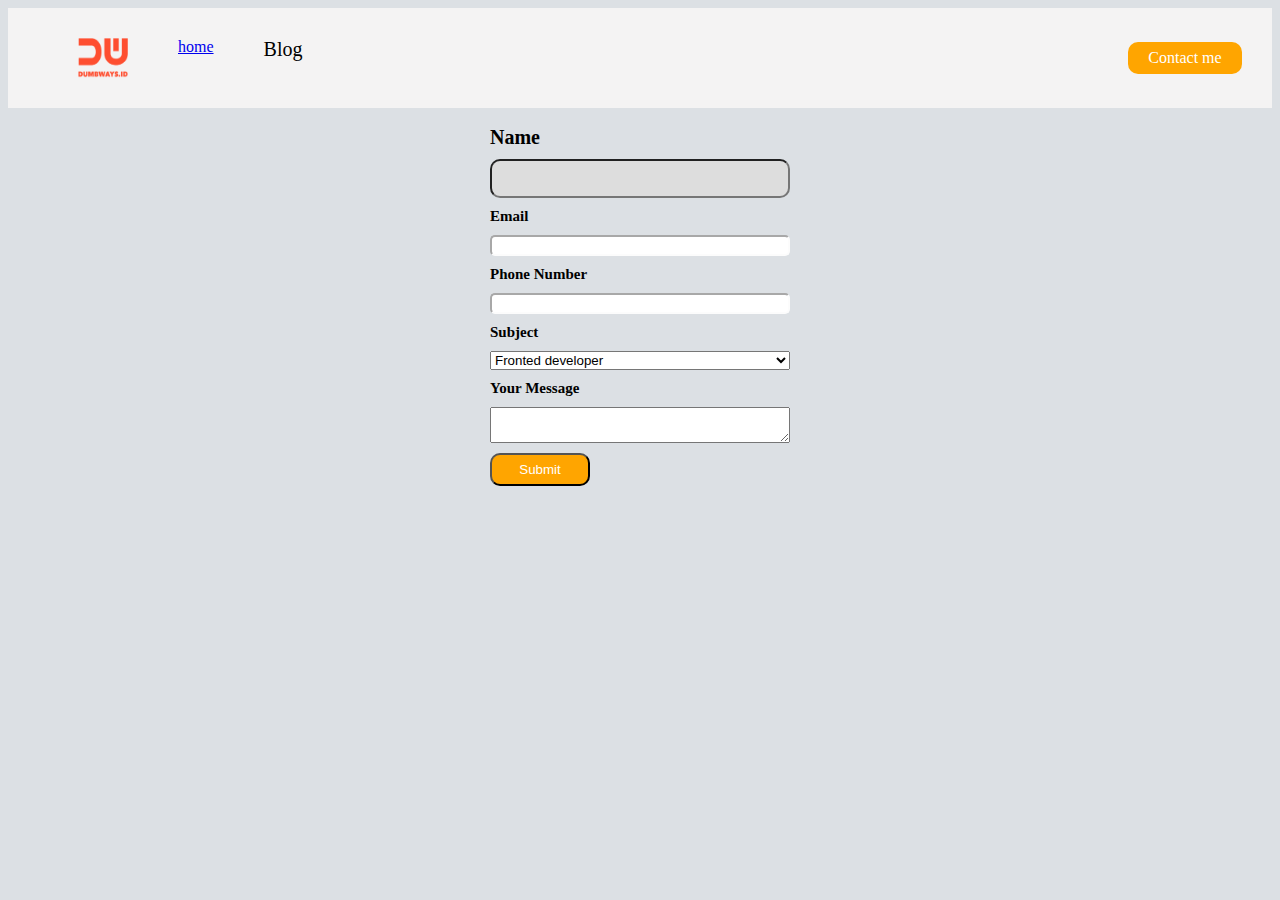
<file: day2/contact.html>
<html>
    <head>
        <title>Contact me</title>
        <link rel="stylesheet" href="contact.css">
    </head>
<body id="body">
    <nav style="background-color :#f4f3f3; height:100px; ">
        <div style="display: flex; align-items:center; height:100px; margin-left:30px">
         <ul style="display: flex; list-style-type:none; gap:50px;">
            <img style="width: 50px; height:40px;" src="asset/image/dumbways.png">
            </li>
           <a href="index.html">home</a>
           <li style="font-size: 20px;"></a> Blog</li>
        </ul>
        
        <div style="display:flex; width:100%; justify-content:end; margin-right: 30px;  ">
            <a href="contact.html" class="submit-contact">Contact me</a>
        </div>
        </div>
    </nav> <br>
    <div class="label-contact">
        <form  class="input-contact">
    <label style="font-weight: bold; font-size:20px" >Name</label>
    <input type="text" style="padding: 10px; border-radius:10px; background-color:#dddddd; " />
    <label style="font-weight: bold;">Email</label>
    <input  type="text" class="input-contact"/>
    <label style="font-weight: bold;">Phone Number</label>
    <input type="text" class="input-contact"/>
    <label>Subject</label>
    <select>
        <option>Fronted developer</option>
        <option>Back-end developer</option>
        <option>Full stack developer</option>
    </select>
    <label>Your Message</label>
    <textarea></textarea>
    <button  class="submit-contact">Submit</button>
            </form>


</div>

</body>
</html>
</file>
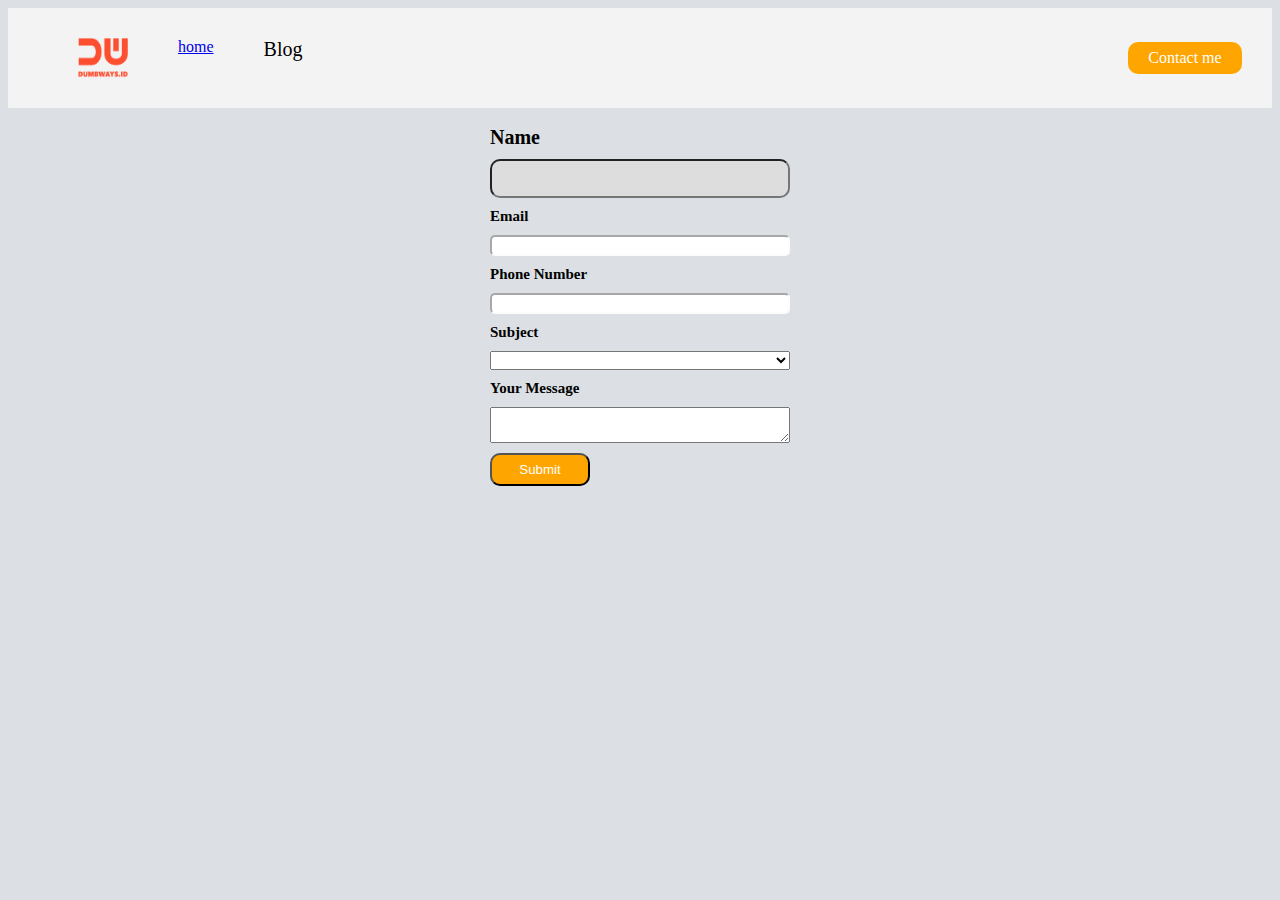
<file: day3/contact.html>
<html>
    <head>
        <title>Contact me</title>
        <link rel="stylesheet" href="contact.css">
    </head>
<body id="body">
    <nav style="background-color :#f4f3f3; height:100px; ">
        <div style="display: flex; align-items:center; height:100px; margin-left:30px">
         <ul style="display: flex; list-style-type:none; gap:50px;">
            <img style="width: 50px; height:40px;" src="asset/image/dumbways.png">
            </li>
           <a href="index.html">home</a>
           <li style="font-size: 20px;"></a> Blog</li>
        </ul>
        
        <div style="display:flex; width:100%; justify-content:end; margin-right: 30px;  ">
            <a href="contact.html" class="submit-contact">Contact me</a>
        </div>
        </div>
    </nav> <br>
    <div class="label-contact">
        <form  class="input-contact">
    <label style="font-weight: bold; font-size:20px">Name</label>
    <input type="text" style="padding: 10px; border-radius:10px; background-color:#dddddd; " id="inputName"/>
    <label style="font-weight: bold;" >Email</label>
    <input  type="text" class="input-contact" id="inputEmail"/>
    <label style="font-weight: bold;">Phone Number</label>
    <input type="text" class="input-contact" id="phoneNumber"/>
    <label>Subject</label>
    <select id="Subject">
        <option></option>
        <option>Fronted developer</option>
        <option>Back-end developer</option>
        <option>Full stack developer</option>
    </select>
    <label>Your Message</label>
    <textarea id="message"></textarea>
  <input type="button" value="Submit" class="submit-contact" onclick= "submitData()" />
            </form>


</div>
<script src="contact.js"></script>
</body>
</html>
</file>
<file: day 4/css/contact.css>
body {
    background-color: #dce0e4;
    display: flex;
    justify-content: center;
    align-items: center;
    height: 100vh;
    margin: 0;
}

.navbar {
    display: flex;
    justify-content: flex-start;
    align-items: center;
    height: 50px;
    width: 100%;
    background-color: #f4f3f3;
    padding: 0 20px; 
    position: fixed;
    top :0 ;

}
    .img {
        margin: 10px;
        margin-left: 70px;
        height: 30px;
        width:40px ;
    }
 .ul {
    list-style: none;
    display: flex;
    gap : 20px;
 }
 .li {
    margin: 5px;
    margin-left: auto;
    font-weight: bold;
    cursor: pointer;
 }
 .li a{
    text-decoration: none;
    color: black;
 }
 
 .button{
    color: white;
    background-color: #111727;
    border-radius: 7px;
    margin-left: 900px;

 }
 
.container-contact {
    display: flex;
    align-items: center;
}
 
.navigator {
    display: flex;
    justify-content: center;
    align-items: center;
    
}

.container {
    display: flex;
    flex-direction: column;
    margin-right: 70px;
    margin-top: 30px;
    gap : 5px; 
    width: 300px;;
}
.h1 {
    display: flex;
    justify-content: center;
    margin-left: 80px;
    font-size: 24px;
   


}

.text-label {
    font-weight: bold;
    min-width: none
}

.input {
    width: 400px;
    height: 35px;
    margin-top: 10px;
    border-radius: 5px;
    border-color: white;
}
.text-area {
    width: 400px;
    height: 80px;
    border-radius: 7px;
    color: black;
}

.submit {
    background-color: #111727;
    color: white;
    width: 100px;
    height: 30px;
    margin-left: auto;
    margin-top: 20px;
    margin-right: -70px;
    border-radius: 20px;
}
body {
    font-family: Arial, sans-serif;
    background-color: #f8f8f8;
}
.container-blog {
    display: flex;
    align-items: center;
    flex-wrap: wrap;
    justify-content: center;
}
.navigator-blog {
    display: flex;
    flex-wrap: wrap;
    justify-content: space-between;
    width: 60%;
    max-width: 1000px;
}
.blog-post {
    border: 1px solid #ddd;
    padding: 20px;
    margin-bottom: 20px;
    border-radius: 8px;
    height: 30%;
    width: 300px;
    background-color: #ffffff;
}
.blog-post img {
    max-width: 90%;
    height: auto;
    border-radius: 8px;
    margin-bottom: 10px;

}
.h1 {
    font-size: 20px;
}
.text {
 font-size: 14px;

}
.social-blog {
    display: flex;
    gap: 20px;
}
.buttons-blog {
    display: flex;
    margin-top: 20px;
}
.buttons button {
    margin-right: 5px;
    width: 1000px;
    height: 30px;
    border-radius: 10px;
    background-color: #111727;
    color: white;
    font-size: 20px;
}
</file>
<file: day 4/css/blog.css>
body {
    background-color: #dce0e4;
    justify-content: center;
    align-items: center;
    height: 100vh;
    margin: 0;
    
}

.navbar {
    display: flex;
    justify-content: flex-start;
    align-items: center;
    height: 50px;
    width: 100%;
    background-color: #f4f3f3;
    padding: 0 20px; 
    position: fixed;
    top :0 ;

}
    .img {
        margin: 10px;
        margin-left: 70px;
        height: 30px;
        width:40px ;
    }
 .ul {
    list-style: none;
    display: flex;
    gap : 20px;
 }
 .li {
    margin: 5px;
    margin-left: auto;
    font-weight: bold;
    cursor: pointer;
 }
 .li a{
    text-decoration: none;
    color: black;
 }
 
 .button{
    font-size: 13px;
    width: 90px;
    height: 30px;
    color: white;
    background-color: #111727;
    border-radius: 7px;
    margin-left: 880px;
 }
 .button a {
    color: inherit;
 }
 
.container-contact {
    flex-direction: column;
    display: flex;
    align-items: center;
}
 
.navigator {
    flex-direction: columns;
    display: flex;
    justify-content: center;
    align-items: center;
    
}

.container {
    display: flex;
    flex-direction: column;
    margin-right: 70px;
    margin-top: 45px;
    gap : 10px; 
    width: 300px;;
}
.h1 {
    display: flex;
    justify-content: center;
    margin-left: 80px;
    font-size: 24px;
   


}

.text-label {
    font-weight: bold;
    min-width: none;
}

.input {
    display:flex ;
    width: 400px;
    height: 35px;
    margin-top: 10px;
    border-radius: 5px;
    border-color: white;
}

.input-start {
    width: 185px;
    height: 35px;
    border-radius: 3px;
}

.input-end {
    width: 185px;
    height: 35px;
    border-radius: 3px;
}

.text-area {
    width: 400px;
    height: 100px;
    border-radius: 7px;
    color: black;
}
.date-label {
  gap: 5px;
    
   
}

.text-checkbox {
    font-size:14px;
    font-weight: bold;
    color: #514a4a;
}

.submit {
    background-color: #111727;
    color: white;
    width: 100px;
    height: 30px;
    margin-left: 270px;
    margin-top: 20px;
    margin-right: 70px;
    border-radius: 20px;
}.container_date{
    display: flex;
    justify-content: center;
    margin-left: 100px;
     gap:30px
    }
    .blog-form form .input-blog-image-group label p {
        font-size: 15px;
    }
    
    .blog-form form .input-blog-image-group label {
        cursor: pointer;
        display: flex;
        align-items: center;
        justify-content: space-between;
    }
    .input-download {
        width: 40px;
        background-color: red;
    }
    
    /*  ini css blog */
    .container-blog {
        display: flex;
        justify-content: flex-start;
        flex-wrap: wrap;
        background-color: #ffffff;
    }
    
    .card-container {
        display: flex;
        flex-wrap: wrap;
        justify-content:flex-start;
    }
    
    .card {
        width: 300px;
        margin: 15px;
        padding: 10px;
        border: 1px solid #ddd;
        border-radius: 8px;
    }
.card-img img {
 width: 90%;
 margin-left:20px ;
 border-radius: 5px;
 height:300px;
}
.card-body h2 {
 font-size: 20px;
 margin-left: 10px;
}
.card-body h3 {
 font-size: 13px;
 margin-left: 10px;
 margin-top: -10px;
 color: #696262;
}
.card-body p {
 display: flex;
 justify-content: center;
 margin-bottom: 5px;
 padding: 5px;
 font-size: 20px;
 gap: 10px;
}
.card-icons {
 margin: 10px;
 margin-top: 10px;
 margin-left: 20px;
 gap: 10px;
 display: flex;
}
.card-icons i{
 margin-right: 10px;
}
.card-footer button {
 width: 130px;
 margin-left: 10px;
 border: 2px solid #111727;
 border-radius: 15px;
 margin-top: 20px;
 background-color: #111727;
 color: #ffffff;
 font-size: 15px;
 cursor: pointer;
}
.card-footer button:hover {
 background-color: white;
 color :#111727;
 border: 2px solid #111727;
}
.card-hover {
  box-shadow: 3.9px 7.8px hs1 (0deg 0% 0% /0.38);
}
.boxx {
    width: 400px;
    height: 20px;
    font-size: 20px;
    font-weight: 400;
    padding: 8px;
    margin-top: 5px;
    margin-bottom: 20px;
    background: #f4f3f3;
    border: 0px solid ;
    border-radius: 8px;
    cursor: pointer;
}
.boxx  label{ 
        font-size: 15px;
}
.boxx img {
    cursor: pointer;
    display: flex;
    justify-content: end;
    align-items: center;
   
}
</file>
<file: day-5/css/blog.css>
body {
    background-color: #dce0e4;
    justify-content: center;
    align-items: center;
    height: 100vh;
    margin: 0;
    
}

.navbar {
    display: flex;
    justify-content: flex-start;
    align-items: center;
    height: 50px;
    width: 100%;
    background-color: #f4f3f3;
    padding: 0 20px; 
    position: fixed;
    top :0 ;

}
    .img {
        margin: 10px;
        margin-left: 70px;
        height: 30px;
        width:40px ;
    }
 .ul {
    list-style: none;
    display: flex;
    gap : 20px;
 }
 .li {
    margin: 5px;
    margin-left: auto;
    font-weight: bold;
    cursor: pointer;
 }
 .li a{
    text-decoration: none;
    color: black;
 }
 
 .button{
    color: white;
    background-color: #111727;
    border-radius: 7px;
    margin-left: 900px;

 }
 
.container-contact {
    flex-direction: column;
    display: flex;
    align-items: center;
}
 
.navigator {
    flex-direction: columns;
    display: flex;
    justify-content: center;
    align-items: center;
    
}

.container {
    display: flex;
    flex-direction: column;
    margin-right: 70px;
    margin-top: 45px;
    gap : 10px; 
    width: 300px;;
}
.h1 {
    display: flex;
    justify-content: center;
    margin-left: 80px;
    font-size: 24px;
   


}

.text-label {
    font-weight: bold;
    min-width: none;
}

.input {
    display:flex ;
    width: 400px;
    height: 35px;
    margin-top: 10px;
    border-radius: 5px;
    border-color: white;
}

.input-start {
    width: 185px;
    height: 35px;
    border-radius: 3px;
}

.input-end {
    width: 185px;
    height: 35px;
    border-radius: 3px;
}

.text-area {
    width: 400px;
    height: 100px;
    border-radius: 7px;
    color: black;
}
.date-label {
  gap: 5px;
    
   
}

.text-checkbox {
    font-size:14px;
    font-weight: bold;
    color: #514a4a;
}

.submit {
    background-color: #111727;
    color: white;
    width: 100px;
    height: 30px;
    margin-left: 270px;
    margin-top: 20px;
    margin-right: 70px;
    border-radius: 20px;
}.container_date{
    display: flex;
    justify-content: center;
    margin-left: 100px;
     gap:30px
    }
    .blog-form form .input-blog-image-group label p {
        font-size: 15px;
    }
    
    .blog-form form .input-blog-image-group label {
        cursor: pointer;
        display: flex;
        align-items: center;
        justify-content: space-between;
    }
    .input-download {
        width: 40px;
        background-color: red;
    }
    
    /*  ini css blog */
    .container-blog {
        display: flex;
        justify-content: flex-start;
        flex-wrap: wrap;
        background-color: #ffffff;
    }
    
    .card-container {
        display: flex;
        flex-wrap: wrap;
        justify-content:flex-start;
    }
    
    .card {
        width: 300px;
        margin: 15px;
        padding: 10px;
        border: 1px solid #ddd;
        border-radius: 8px;
    }
.card-img img {
 width: 90%;
 margin-left:20px ;
 border-radius: 5px;
 height:300px;
}
.card-body h2 {
 font-size: 20px;
 margin-left: 10px;
}
.card-body h3 {
 font-size: 13px;
 margin-left: 10px;
 margin-top: -10px;
 color: #696262;
}
.card-body p {
 display: flex;
 justify-content: center;
 margin-bottom: 5px;
 padding: 5px;
 font-size: 20px;
 gap: 10px;
}
.card-icons {
 margin: 10px;
 margin-top: 10px;
 margin-left: 20px;
 gap: 10px;
 display: flex;
}
.card-icons i{
 margin-right: 10px;
}
.card-footer button {
 width: 130px;
 margin-top: 40px;
 margin-left: 10px;
 border: 2px solid #111727;
 border-radius: 15px;
 margin-top: 20px;
 background-color: #111727;
 color: #ffffff;
 font-size: 15px;
 cursor: pointer;
}
.card-footer button:hover {
 background-color: white;
 color :#111727;
 border: 2px solid #111727;
}
.card-hover {
  box-shadow: 3.9px 7.8px hs1 (0deg 0% 0% /0.38);
}
.boxx {
    width: 400px;
    height: 20px;
    font-size: 20px;
    font-weight: 400;
    padding: 8px;
    margin-top: 5px;
    margin-bottom: 20px;
    background: #f4f3f3;
    border: 0px solid ;
    border-radius: 8px;
    cursor: pointer;
}
.boxx  label{ 
        font-size: 15px;
}
.boxx img {
    cursor: pointer;
    display: flex;
    justify-content: end;
    align-items: center;
   
}
</file>
<file: day2/contact.css>
.label-contact {
    display: flex; 
    justify-content:center;
    font-weight: bold;
    font-size: 15px;
    gap: 5px;
    border-radius: 10px;
    
}
.input-contact {
    display: flex; flex-direction:column; width: 300px;
    border-radius: 5px;
   
    border-color: #fcfcfc;
    gap: 10px;

}

.submit-contact {
    background-color: orange;
    color: white;
    padding: 7px;
    width: 100px;
   border-radius: 10px;
   text-decoration: none;
   text-align: center;

 
}
#body {
    background-color: #dce0e4;
}
</file>
<file: day3/contact.css>
.label-contact {
    display: flex; 
    justify-content:center;
    font-weight: bold;
    font-size: 15px;
    gap: 5px;
    border-radius: 10px;
    
}
.input-contact {
    display: flex; flex-direction:column; width: 300px;
    border-radius: 5px;
   
    border-color: #fcfcfc;
    gap: 10px;

}

.submit-contact {
    background-color: orange;
    color: white;
    padding: 7px;
    width: 100px;
   border-radius: 10px;
   text-decoration: none;
   text-align: center;

 
}
#body {
    background-color: #dce0e4;
}
</file>
